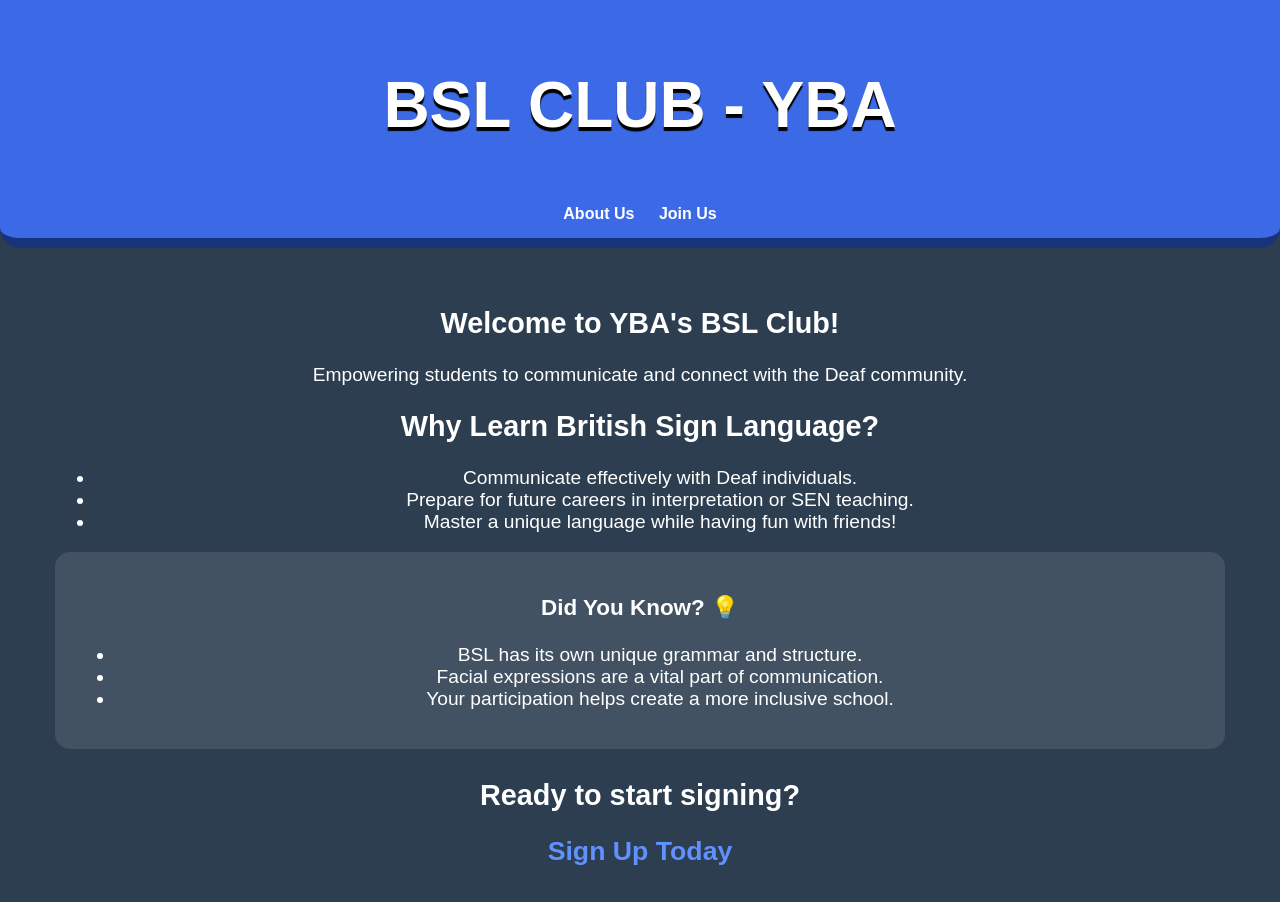
<file: index.html>
<!DOCTYPE html>
<html lang="en">
<head>
    <meta charset="UTF-8">
    <meta name="viewport" content="width=device-width, initial-scale=1.0">
    <title>BSL Club | Ysgol Bryn Alyn</title>
    <link rel="stylesheet" href="style.css">
</head>
<body>

    <div id="loader">
        <div class="loading-content">
            <div class="spinner"></div> <p>Loading BSL Club...</p>
        </div>
    </div>

    <nav id="section-title">
        <h1 id="sectionTitleH1">BSL CLUB - YBA</h1>
        <div>
            <a href="About.html" id="LinkNav">About Us</a>
            <a href="Join.html" id="LinkNavSpec" style="margin-left: 20px;">Join Us</a>
        </div>
    </nav>

    <div id="MainContent">
        <section style="text-align: center; margin-top: 20px;">
            <h1>Welcome to YBA's BSL Club!</h1>
            <p>Empowering students to communicate and connect with the Deaf community.</p>
        </section>

        <section>
            <h2>Why Learn British Sign Language?</h2>
            <ul>
                <li>Communicate effectively with Deaf individuals.</li>
                <li>Prepare for future careers in interpretation or SEN teaching.</li>
                <li>Master a unique language while having fun with friends!</li>
            </ul>
        </section>

        <section style="background-color: rgba(255, 255, 255, 0.1); padding: 20px; border-radius: 15px;">
            <h3>Did You Know? 💡</h3>
            <ul>
                <li>BSL has its own unique grammar and structure.</li>
                <li>Facial expressions are a vital part of communication.</li>
                <li>Your participation helps create a more inclusive school.</li>
            </ul>
        </section>

        <section style="text-align: center; margin-top: 30px;">
            <h2>Ready to start signing?</h2>
            <a href="Join.html" id="LinkNavSpec" style="font-size: 20pt; color: #6191ff;">Sign Up Today</a>
        </section>
    </div>

    <script src="script.js"></script>
</body>
</html>
</file>
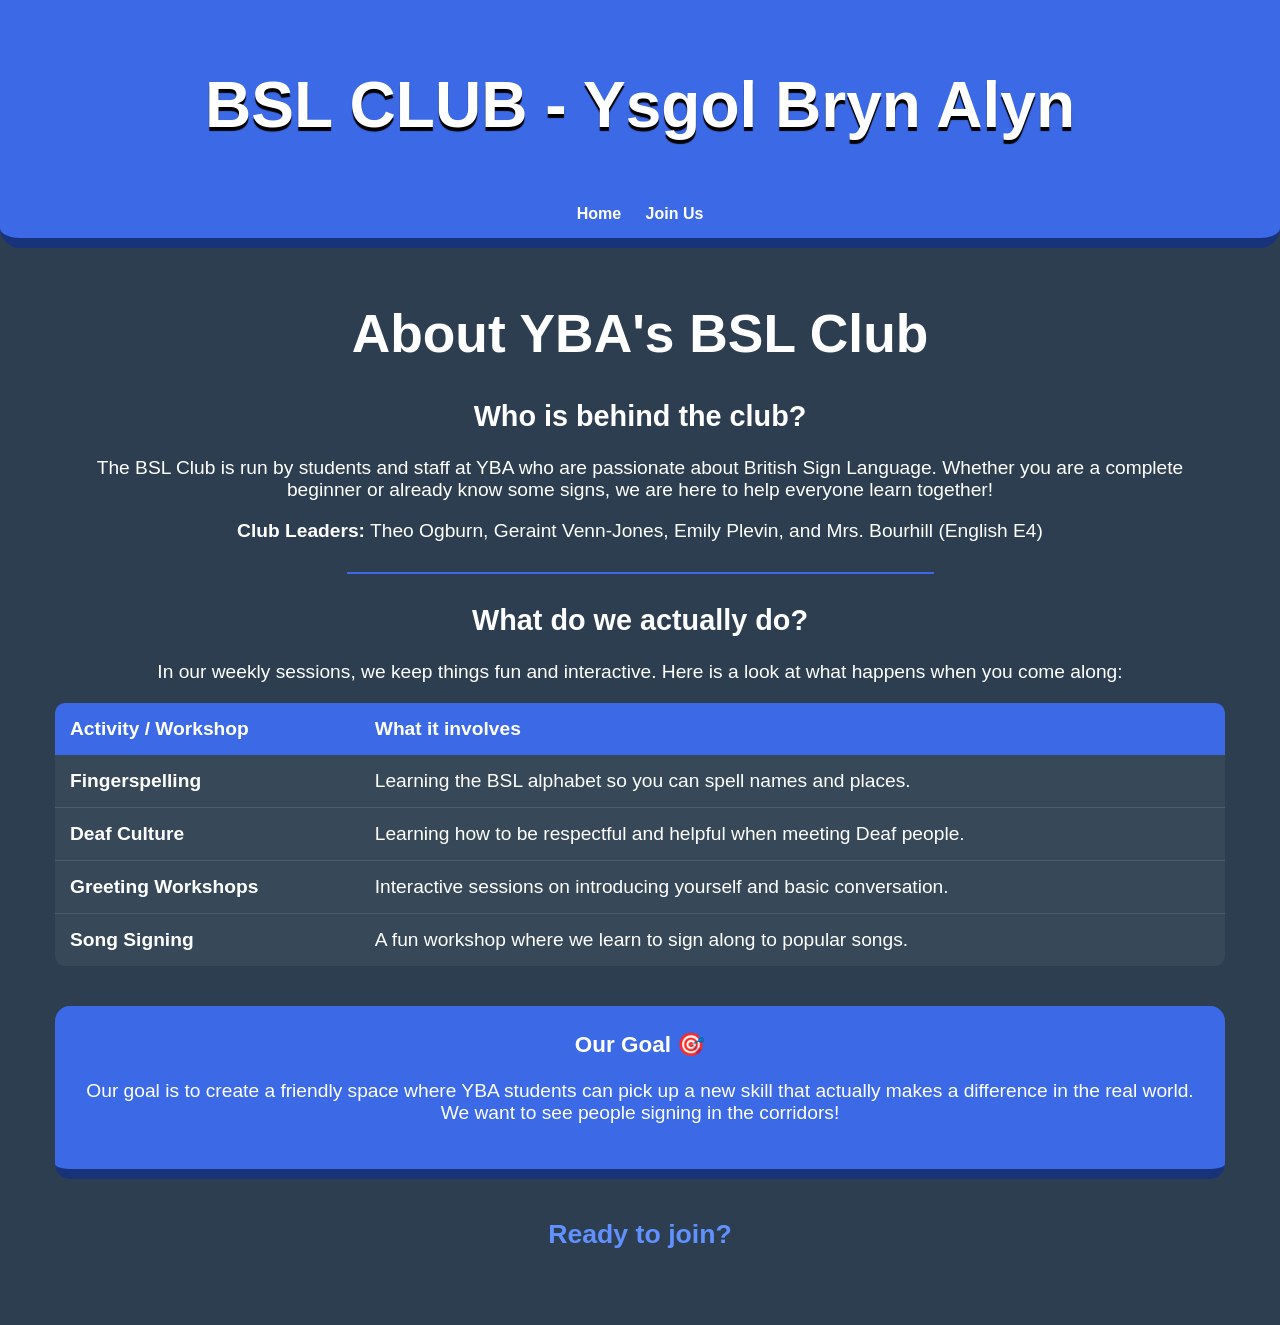
<file: About.html>
<!DOCTYPE html>
<html lang="en">
<head>
    <meta charset="UTF-8">
    <meta name="viewport" content="width=device-width, initial-scale=1.0">
    <title>About Us | BSL CLUB YBA</title>
    <link rel="stylesheet" href="style.css">
</head>
<body>

    <div id="loader">
        <div class="loading-content">
            <div class="spinner"></div> <p>Loading BSL Club...</p>
        </div>
    </div>

    <nav id="section-title">
        <h1 id="sectionTitleH1">BSL CLUB - Ysgol Bryn Alyn</h1>
        <div>
            <a href="index.html" id="LinkNav">Home</a>
            <a href="Join.html" id="LinkNavSpec" style="margin-left: 20px;">Join Us</a>
        </div>
    </nav>

    <div id="MainContent">
        
        <h1 style="text-align: center; font-size: 40pt; margin-top: 20px;">About YBA's BSL Club</h1>

        <section style="text-align: center; padding: 0 20px;">
            <h2>Who is behind the club?</h2>
            <p>
                The BSL Club is run by students and staff at YBA who are passionate about British Sign Language. 
                Whether you are a complete beginner or already know some signs, we are here to help everyone learn together!
            </p>
            <p><strong>Club Leaders:</strong> Theo Ogburn, Geraint Venn-Jones, Emily Plevin, and Mrs. Bourhill (English E4)</p>
        </section>

        <hr style="width: 50%; border: 1px solid #3c6ae7; margin: 30px auto;">

        <section>
            <h2 style="text-align: center;">What do we actually do?</h2>
            <p style="text-align: center;">In our weekly sessions, we keep things fun and interactive. Here is a look at what happens when you come along:</p>

            <table style="width:100%; border-collapse: collapse; text-align: left; background-color: rgba(255, 255, 255, 0.05); border-radius: 10px; overflow: hidden; margin-top: 20px;">
                <tr style="background-color: #3c6ae7; color: white;">
                    <th style="padding: 15px;">Activity / Workshop</th>
                    <th style="padding: 15px;">What it involves</th>
                </tr>
                <tr style="border-bottom: 1px solid rgba(255, 255, 255, 0.1);">
                    <td style="padding: 15px;"><strong>Fingerspelling</strong></td>
                    <td style="padding: 15px;">Learning the BSL alphabet so you can spell names and places.</td>
                </tr>
                <tr style="border-bottom: 1px solid rgba(255, 255, 255, 0.1);">
                    <td style="padding: 15px;"><strong>Deaf Culture</strong></td>
                    <td style="padding: 15px;">Learning how to be respectful and helpful when meeting Deaf people.</td>
                </tr>
                <tr style="border-bottom: 1px solid rgba(255, 255, 255, 0.1);">
                    <td style="padding: 15px;"><strong>Greeting Workshops</strong></td>
                    <td style="padding: 15px;">Interactive sessions on introducing yourself and basic conversation.</td>
                </tr>
                <tr>
                    <td style="padding: 15px;"><strong>Song Signing</strong></td>
                    <td style="padding: 15px;">A fun workshop where we learn to sign along to popular songs.</td>
                </tr>
            </table>
        </section>

        <section style="background-color: #3c6ae7; padding: 25px; border-radius: 15px; margin-top: 40px; border-bottom: 10px solid #19337b;">
            <h3 style="margin-top: 0;">Our Goal 🎯</h3>
            <p>Our goal is to create a friendly space where YBA students can pick up a new skill that actually makes a difference in the real world. We want to see people signing in the corridors!</p>
        </section>

        <p style="text-align: center; margin: 40px 0;">
            <a href="Join.html" id="LinkNavSpec" style="font-size: 20pt; color: #6191ff;">Ready to join?</a>
        </p>

    </div>

    <script src="script.js"></script>
</body>
</html>
</file>
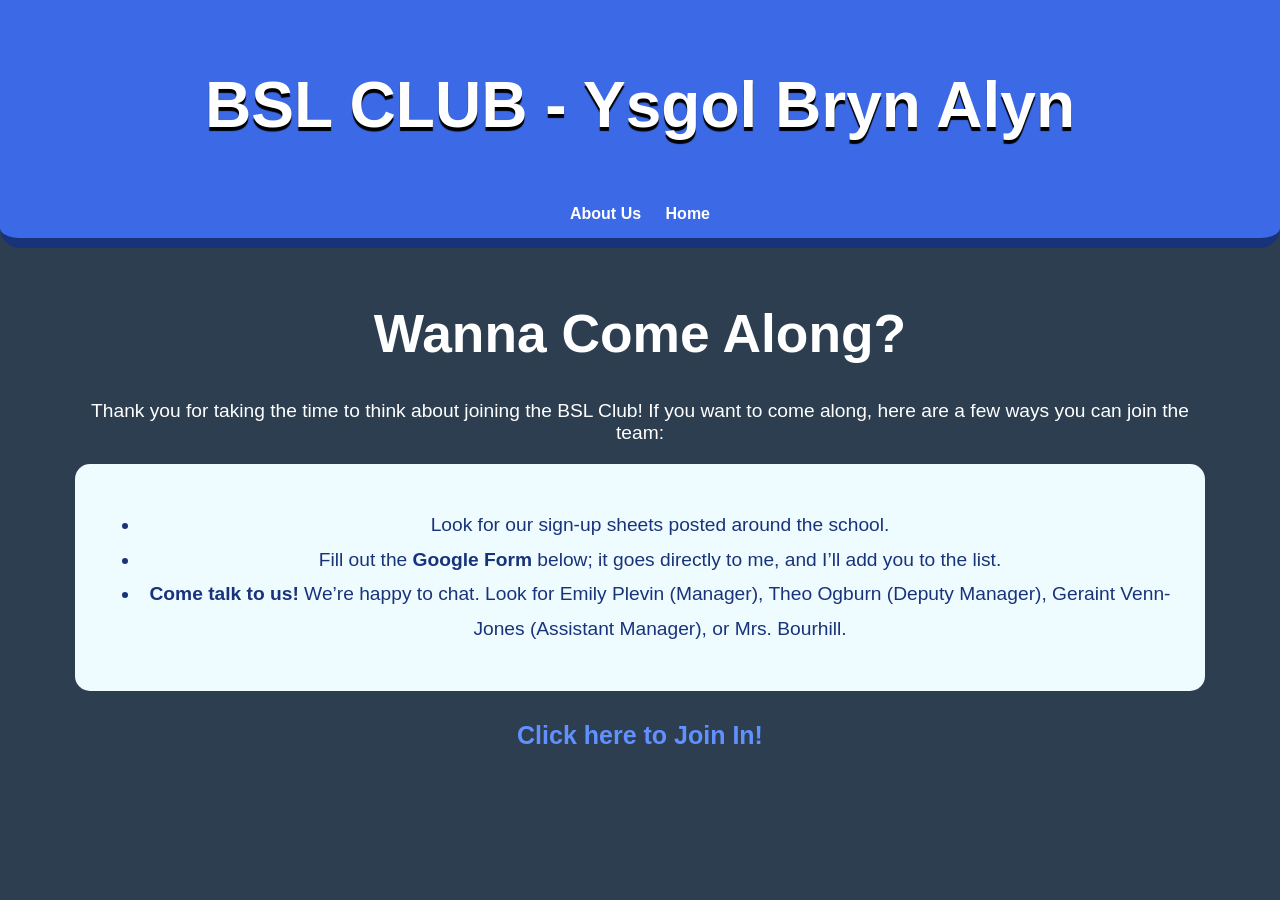
<file: Join.html>
<!DOCTYPE html>
<html lang="en">
<head>
    <meta charset="UTF-8">
    <meta name="viewport" content="width=device-width, initial-scale=1.0">
    <title>Join Us | BSL CLUB YBA</title>
    <link rel="stylesheet" href="style.css">
</head>
<body>    

    <div id="loader">
        <div class="loading-content">
            <div class="spinner"></div> <p>Loading BSL Club...</p>
        </div>
    </div>

    <nav id="section-title">
        <h1 id="sectionTitleH1">BSL CLUB - Ysgol Bryn Alyn</h1>
        <div>
            <a href="About.html" id="LinkNav">About Us</a>
            <a href="index.html" id="LinkNav" style="margin-left: 20px;">Home</a>
        </div>
    </nav>

    <div id="MainContent">
        
        <h1 style="text-align: center; font-size: 40pt; margin-top: 20px;">Wanna Come Along?</h1>
        
        <p style="text-align: center; padding: 0 20px;">
            Thank you for taking the time to think about joining the BSL Club! 
            If you want to come along, here are a few ways you can join the team:
        </p>

        <div style="background-color: #eefbff; padding: 25px; border-radius: 15px; color: #19337b; margin: 20px;">
            <ul style="line-height: 1.8;">
                <li>Look for our sign-up sheets posted around the school.</li>
                <li>Fill out the <strong>Google Form</strong> below; it goes directly to me, and I’ll add you to the list.</li>
                <li><strong>Come talk to us!</strong> We’re happy to chat. Look for Emily Plevin (Manager), Theo Ogburn (Deputy Manager), Geraint Venn-Jones (Assistant Manager), or Mrs. Bourhill.</li>
            </ul>
        </div>

        <div style="text-align: center; margin-top: 30px;">
            <a href="https://forms.gle/bX2vy8ub7ow6gWPD7" id="LinkNavSpec" style="font-size: 25px; color: #6191ff;">Click here to Join In!</a>
        </div>

    </div>

    <script src="script.js"></script>
</body>
</html>
</file>
<file: style.css>
body { 
    font-family: 'Helvetica', Arial, sans-serif;
    background: #2c3e50; 
    color: white; 
    margin: 0;
    min-height: 100vh; /* CHANGED: "min-height" let's the page grow if there's more text */
    display: flex;
    flex-direction: column;
    align-items: center;
    overflow-y: auto;  /* CHANGED: This allows scrolling up and down only when needed */
}

#section-title { 
    padding: 15px 0; /* Changed margin to padding for a taller blue bar */
    background-color: #3c6ae7;
    width: 100%;
    display: flex;
    flex-direction: column; /* This stacks the Title and Link vertically */
    align-items: center;
    gap: 10px; /* Adds a nice gap between the H1 and the Link */
    border-bottom: solid 10px #19337b;
    border-bottom-left-radius: 20px;
    border-bottom-right-radius: 20px;
}

#sectionTitleH1{
font-size: 5vw;
text-shadow: 0px 4px 1px black;
}

#LinkNav {
    text-decoration: none;
    color: white; /* Makes sure the link isn't default purple/blue */
    position: relative;
    font-weight: bold;
    padding-bottom: 2px;
}

/* This creates the invisible line before you hover */
#LinkNav::after {
    content: '';
    position: absolute;
    width: 0;
    height: 2px;
    background: #6191ff; /* A lighter blue so it shows up on the dark bar */
    bottom: 0;
    left: 0;
    transition: width 0.3s ease-in-out;
}

/* This grows the line to 100% when you hover over it */
#LinkNav:hover::after {
    width: 100%;
}

#LinkNavSpec{
        text-decoration: none;
    color: white; /* Makes sure the link isn't default purple/blue */
    position: relative;
    font-weight: bold;
    padding-bottom: 2px;
}

#LinkNavSpec::after {
    content: '';
    position: absolute;
    width: 0;
    height: 2px;
    background: #6191ff; /* A lighter blue so it shows up on the dark bar */
    bottom: 0;
    left: 0;
    transition: width 0.3s ease-in-out;
}

#LinkNavSpec:hover::after {
    width: 100%;
}

#LinkNavSpec:hover{
    cursor: help;
}

#MainContent {
    font-size: 1.2rem; /* Using 'rem' is better for mobile than 'pt' */
    width: 98%;
    max-width: 1200px; 
    margin: 20px auto;
    padding: 15px;
    box-sizing: border-box;
    text-align: center; /* This helps it look balanced on a phone */
}

#loader {
  position: fixed;
  top: 0;
  left: 0;
  width: 100%;
  height: 100vh;
  background-color: rgb(53, 53, 53);
  display: flex;
  justify-content: center;
  align-items: center;
  z-index: 9999;
}

.spinner {
  width: 50px;
  height: 50px;
  border: 5px solid #f3f3f3;
  border-top: 5px solid #3498db;
  border-radius: 50%;
  animation: spin 1s linear infinite;
  margin-bottom: 10px;
}

@keyframes spin {
  0% { transform: rotate(0deg); }
  100% { transform: rotate(360deg); }
}

.loading-content {
  text-align: center;
  font-family: sans-serif;
}
</file>
